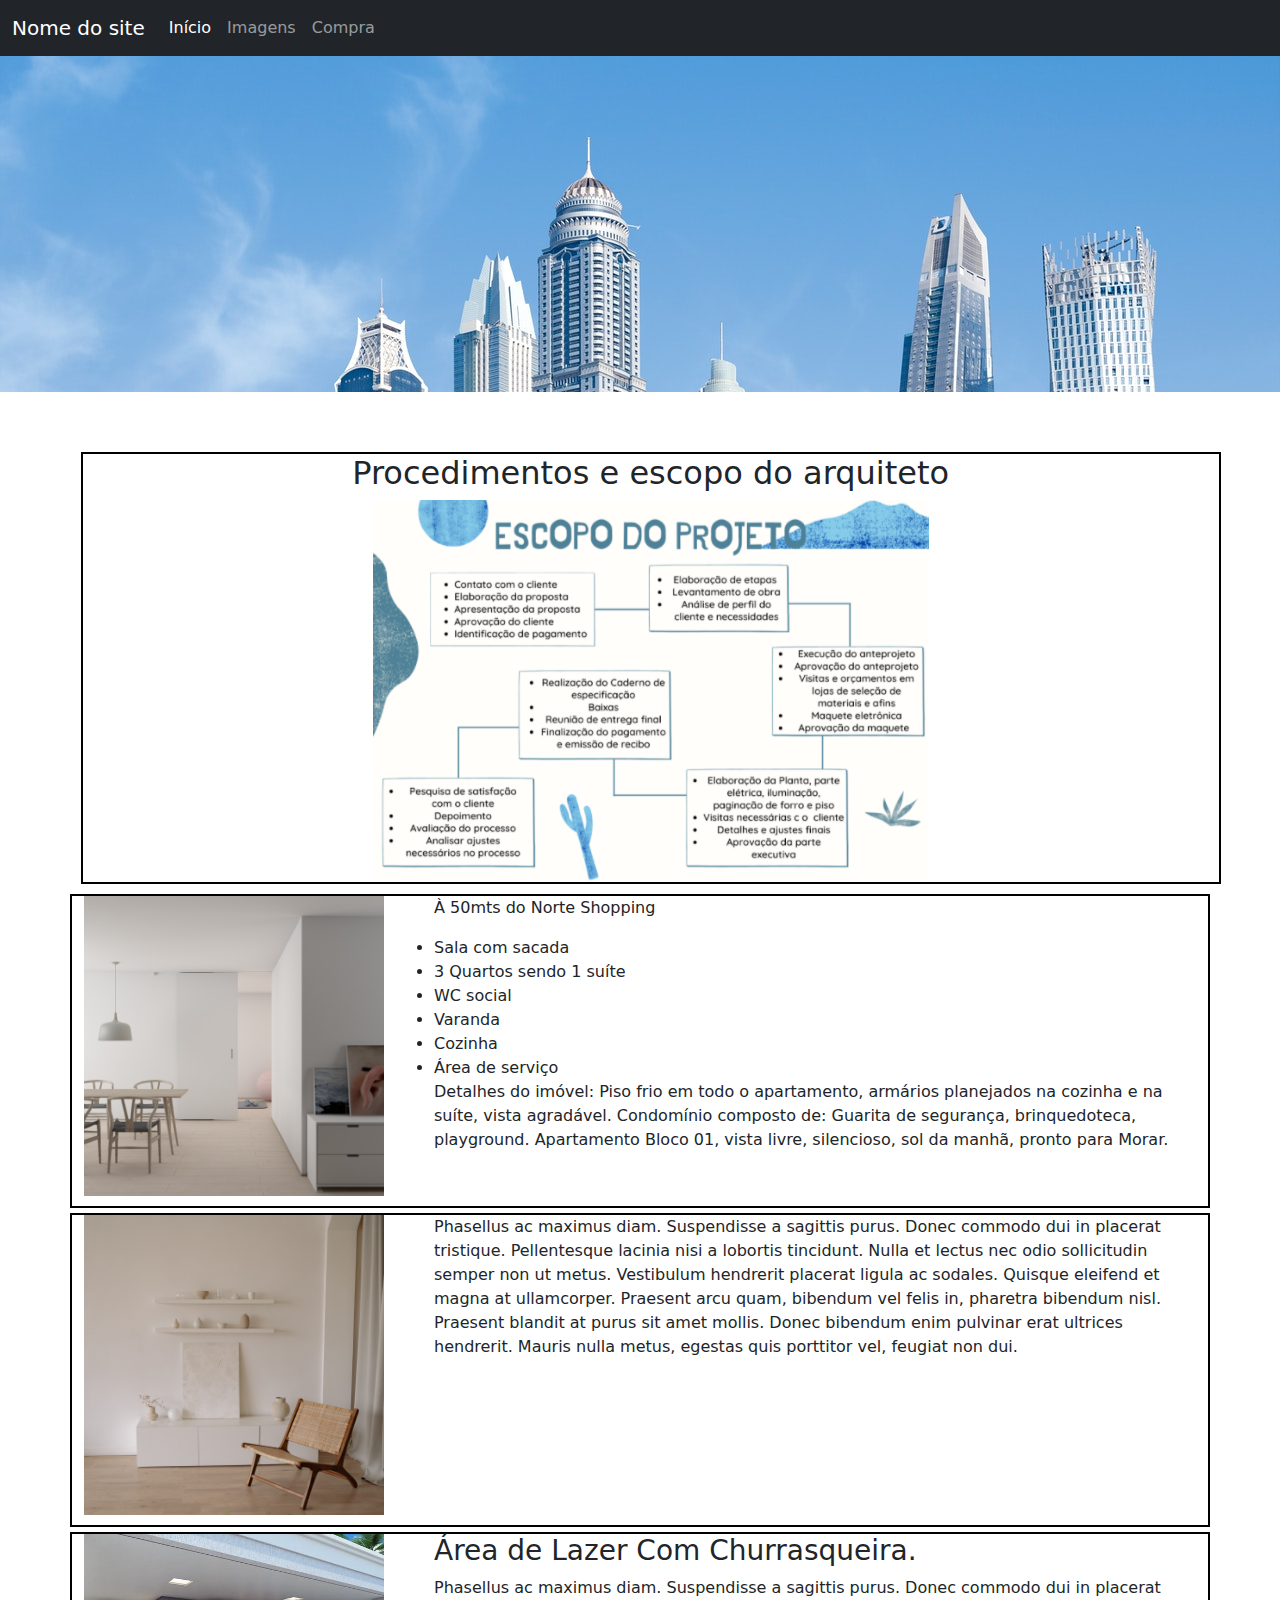
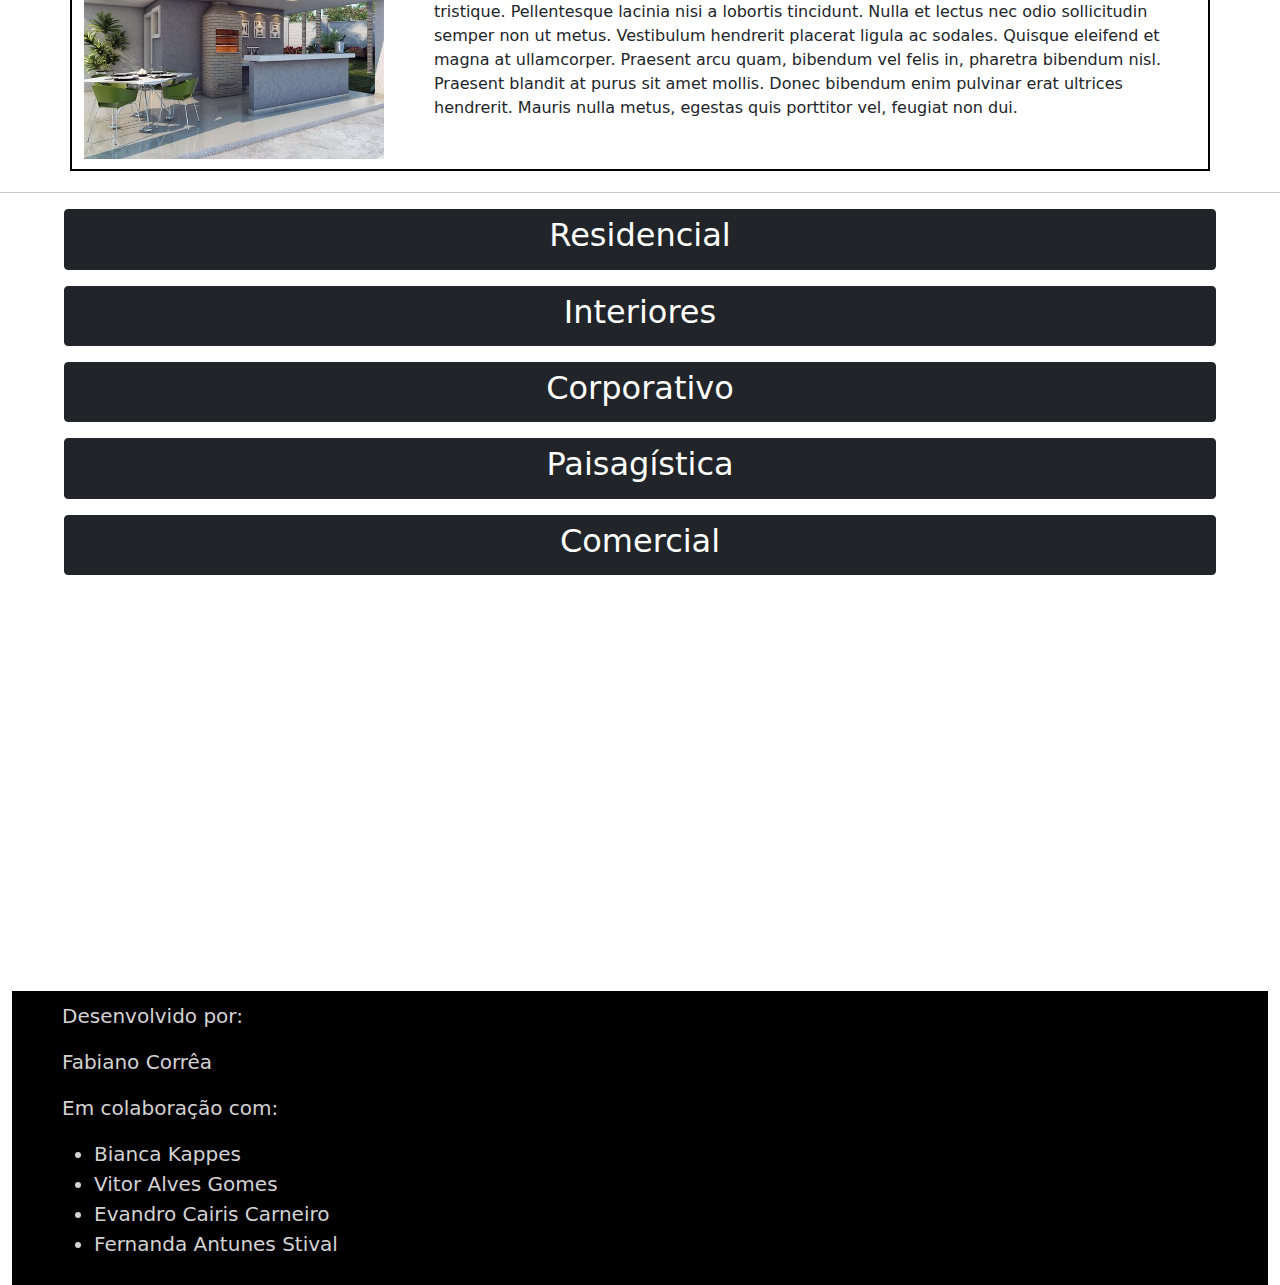
<file: index.html>
<!DOCTYPE html>
<html lang="pt-br">
<head>
  <meta charset="UTF-8">
  <meta http-equiv="X-UA-Compatible" content="IE=edge">
  <meta name="viewport" content="width=device-width, initial-scale=1.0">
  <link rel="stylesheet" href="css/main.css">
  <link rel="stylesheet" href="css/index.css">
  <link rel="stylesheet" href="bootstrap/css/bootstrap.min.css">
  <script defer src="bootstrap/js/bootstrap.min.js"></script>
  <title>Nome</title>
</head>
<body>
  <header>
    <nav class="navbar navbar-expand-lg navbar-dark bg-dark">
      <div class="container-fluid">
        <a class="navbar-brand" href="#">Nome do site</a>
        <button class="navbar-toggler" type="button" data-bs-toggle="collapse" data-bs-target="#navbarNavAltMarkup" aria-controls="navbarNavAltMarkup" aria-expanded="false" aria-label="Toggle navigation">
          <span class="navbar-toggler-icon"></span>
        </button>
        <div class="collapse navbar-collapse" id="navbarNavAltMarkup">
          <div class="navbar-nav">
            <a class="nav-link active" aria-current="page" href="index.html">Início</a>
            <a class="nav-link" href="imagens.html">Imagens</a>
            <a class="nav-link" href="compra.html">Compra</a>
          </div>
        </div>
      </div>
    </nav>
  </header>
  <div class="contaainer-fuid">
    <figure class="header text-center">
      <img src="img/pexels-aleksandar-pasaric-618079.jpg" class="img-fluid" width="100%">
      <figcaption>
        <h3>Site com proposta de planjamento de arquitetura</h3>
      </figcaption>
    </figure>
  </div>
  <main>
    <div id="explicacao" class="container">
      <h2 class="text-center">Procedimentos e escopo do arquiteto</h2>
      <img src="img/Escopo do projeto.png" width="50%">
    </div>
    <div class="container">
      <div class="row justify-content-md-center">
        <div class="col-md-auto">
          <img src="img/pexels-carlos-diaz-709767.jpg" width="300px" class="left">
          <p>À 50mts do Norte Shopping</p>
          <ul>
            <li>Sala com sacada</li>
            <li>3 Quartos sendo 1 suíte</li>
            <li>WC social</li>
            <li>Varanda</li>
            <li>Cozinha</li>
            <li>Área de serviço</li>
           Detalhes do imóvel:
           Piso frio em todo o apartamento, armários planejados na cozinha e na suíte, vista agradável.
           Condomínio composto de:
           Guarita de segurança, brinquedoteca, playground. Apartamento Bloco 01, vista livre, silencioso, sol da manhã, pronto para Morar.
          </ul>        
        </div>
        <div class="col-md-auto">
          <img src="img/pexels-yan-krukov-5793641.jpg" width="300px" class="right">
          <p>Phasellus ac maximus diam. Suspendisse a sagittis purus. Donec commodo dui in placerat tristique. Pellentesque lacinia nisi a lobortis tincidunt. Nulla et lectus nec odio sollicitudin semper non ut metus. Vestibulum hendrerit placerat ligula ac sodales. Quisque eleifend et magna at ullamcorper. Praesent arcu quam, bibendum vel felis in, pharetra bibendum nisl. Praesent blandit at purus sit amet mollis. Donec bibendum enim pulvinar erat ultrices hendrerit. Mauris nulla metus, egestas quis porttitor vel, feugiat non dui.</p>
        </div>
        <div class="col-md-auto">
          <img src="img/11b23ff02a57770c6cf9205119c12d86.jpg" width="300px">
          <h3>Área de Lazer Com Churrasqueira.</h3>
          <p>Phasellus ac maximus diam. Suspendisse a sagittis purus. Donec commodo dui in placerat tristique. Pellentesque lacinia nisi a lobortis tincidunt. Nulla et lectus nec odio sollicitudin semper non ut metus. Vestibulum hendrerit placerat ligula ac sodales. Quisque eleifend et magna at ullamcorper. Praesent arcu quam, bibendum vel felis in, pharetra bibendum nisl. Praesent blandit at purus sit amet mollis. Donec bibendum enim pulvinar erat ultrices hendrerit. Mauris nulla metus, egestas quis porttitor vel, feugiat non dui.</p>
        </div>
      </div>
    </div>
    <hr>
    <p>
      <button class="btn btn-dark" type="button" data-bs-toggle="collapse" data-bs-target="#residencial" aria-expanded="false" aria-controls="residencial">
        <h2>Residencial</h2>
      </button>
    </p>
    <div class="collapse" id="residencial">
      <div class="card card-body">
        <div class="container">
          <div class="row">
            <div class="col">
              <img src="img/01-PROJETO-ARQUITETURA-RESIDENCIAL-CURITIBA.jpg" width="300px">
            </div>
            <div class="col">
              <img src="img/1-arquiteto-projeto-residencial-frente.jpg" width="300px">
            </div>
            <div class="col">
              <img src="img/Projeto-Residencial-Arquitetura-Ribeirão-Preto4.jpg" width="300px">
            </div>
          </div>
        </div>
        <p class="info">Essa tipologia de projeto está relacionada aos parâmetros de usos e ocupação do solo em que são respeitadas as legislações e atreladas aos gostos, culturas e costumes e também necessidades do cliente para usabilidade do espaço como residência.            
        </p>
      </div>
    </div>
    <p>
      <button class="btn btn-dark" type="button" data-bs-toggle="collapse" data-bs-target="#interiores" aria-expanded="false" aria-controls="interiores">
        <h2>Interiores</h2>
      </button>
    </p>
    <div class="collapse" id="interiores">
      <div class="card card-body">
        <div class="container">
          <div class="row">
            <div class="col">
              <img src="img/arquiteto_designer_de_interiores_qual_profissional_contratar-980x520.jpg" width="300px">
            </div>
            <div class="col">
              <img src="img/projeto-arquiteta-manoela-lustosa.jpg" width="300px">
            </div>
            <div class="col">
              <img src="img/Projeto-Silas-Arquitetura-Interiores.jpg" width="300px">
            </div>
          </div>
        </div>
        <p class="info"> Projetos do campo de atuação profissional da Arquitetura e Urbanismo e que consiste na intervenção em ambientes internos ou externos de edificação, definindo a forma de uso do espaço em função de acabamentos, mobiliário e equipamentos.          
        </p>
      </div>
    </div>
    <p>
      <button class="btn btn-dark" type="button" data-bs-toggle="collapse" data-bs-target="#corporativo" aria-expanded="false" aria-controls="corporativo">
        <h2>Corporativo</h2>
      </button>
    </p>
    <div class="collapse" id="corporativo">
      <div class="card card-body">
        <div class="container">
          <div class="row">
            <div class="col">
              <img src="img/3248_studiobr_oepsea.jpg" width="300px">
            </div>
            <div class="col">
              <img src="img/Estação-Trabalho-Smart-RS-Design-área-convivência-1024x535.jpg" width="300px">
            </div>
            <div class="col">
              <img src="img/original-79eff7b200286749bc4fa9c632ba61ad.jpg" width="300px">
            </div>
          </div>
        </div>
        <p class="info">Relaciona-se diretamente ao Projeto de Arquitetura de Interiores com vinculação a usabilidade do espaço seja como espaço corporativo, industrial ou fabril e sua atuação e desenvolvimento de projeto está dentro do campo de atuação profissional da Arquitetura e Urbanismo.          
        </p>
      </div>
    </div>
    <p>
      <button class="btn btn-dark" type="button" data-bs-toggle="collapse" data-bs-target="#paisagistica" aria-expanded="false" aria-controls="paisagistica">
        <h2>Paisagística</h2>
      </button>
    </p>
    <div class="collapse" id="paisagistica">
      <div class="card card-body">
        <div class="container">
          <div class="row">
            <div class="col">
              <img src="img/area-de-lazer-pequena-com-spa-e-cantinho-zen-projeto-de-uba-arquitetura.jpg" width="300px">
            </div>
            <div class="col">
              <img src="img/11b23ff02a57770c6cf9205119c12d86.jpg" width="300px">
            </div>
            <div class="col">
              <img src="img/1.png" width="300px">
            </div>
          </div>
        </div>
        <p class="info">Desenvolvimento de paisagens, seja com elementos naturais ou artificiais. Com a criação de parques, praças e jardins das mais diversas dimensões.          
        </p>
      </div>
    </div>
    <p>
      <button class="btn btn-dark" type="button" data-bs-toggle="collapse" data-bs-target="#comercial" aria-expanded="false" aria-controls="comercial">
        <h2>Comercial</h2>
      </button>
    </p>
    <div class="collapse" id="comercial">
      <div class="card card-body">
        <div class="container">
          <div class="row">
            <div class="col">
              <img src="img/AdobeStock_305928424-1110x508.jpg" width="300px">
            </div>
            <div class="col">
              <img src="img/restaurante-mez241.jpg" width="300px">
            </div>
            <div class="col">
              <img src="img/Screenshot_12.jpg" width="300px">
            </div>
          </div>
        </div>
        <p class="info">
          Tem como característica principal a usabilidade específica do espaço, cuja idealização está vinculada a funcionalidade, a estrutura e a necessidade para o bom atendimento de uma determinada atividade, seja essa loja, consultório ou afins.
        </p>
      </div>
    </div>
    <p>
  </main>
  <div class="container-fluid fixed-botton">
    <footer id="rodape">
      <div class="devs">
        <p>Desenvolvido por:</p>
        <p>Fabiano Corrêa</p>
        <p>Em colaboração com:</p>
        <ul>
          <li>Bianca Kappes</li>
          <li>Vitor Alves Gomes</li>
          <li>Evandro Cairis Carneiro</li>
          <li>Fernanda Antunes Stival</li>
        </ul>
      </div>
    </footer>
  </div>
</body>
</html>
</file>
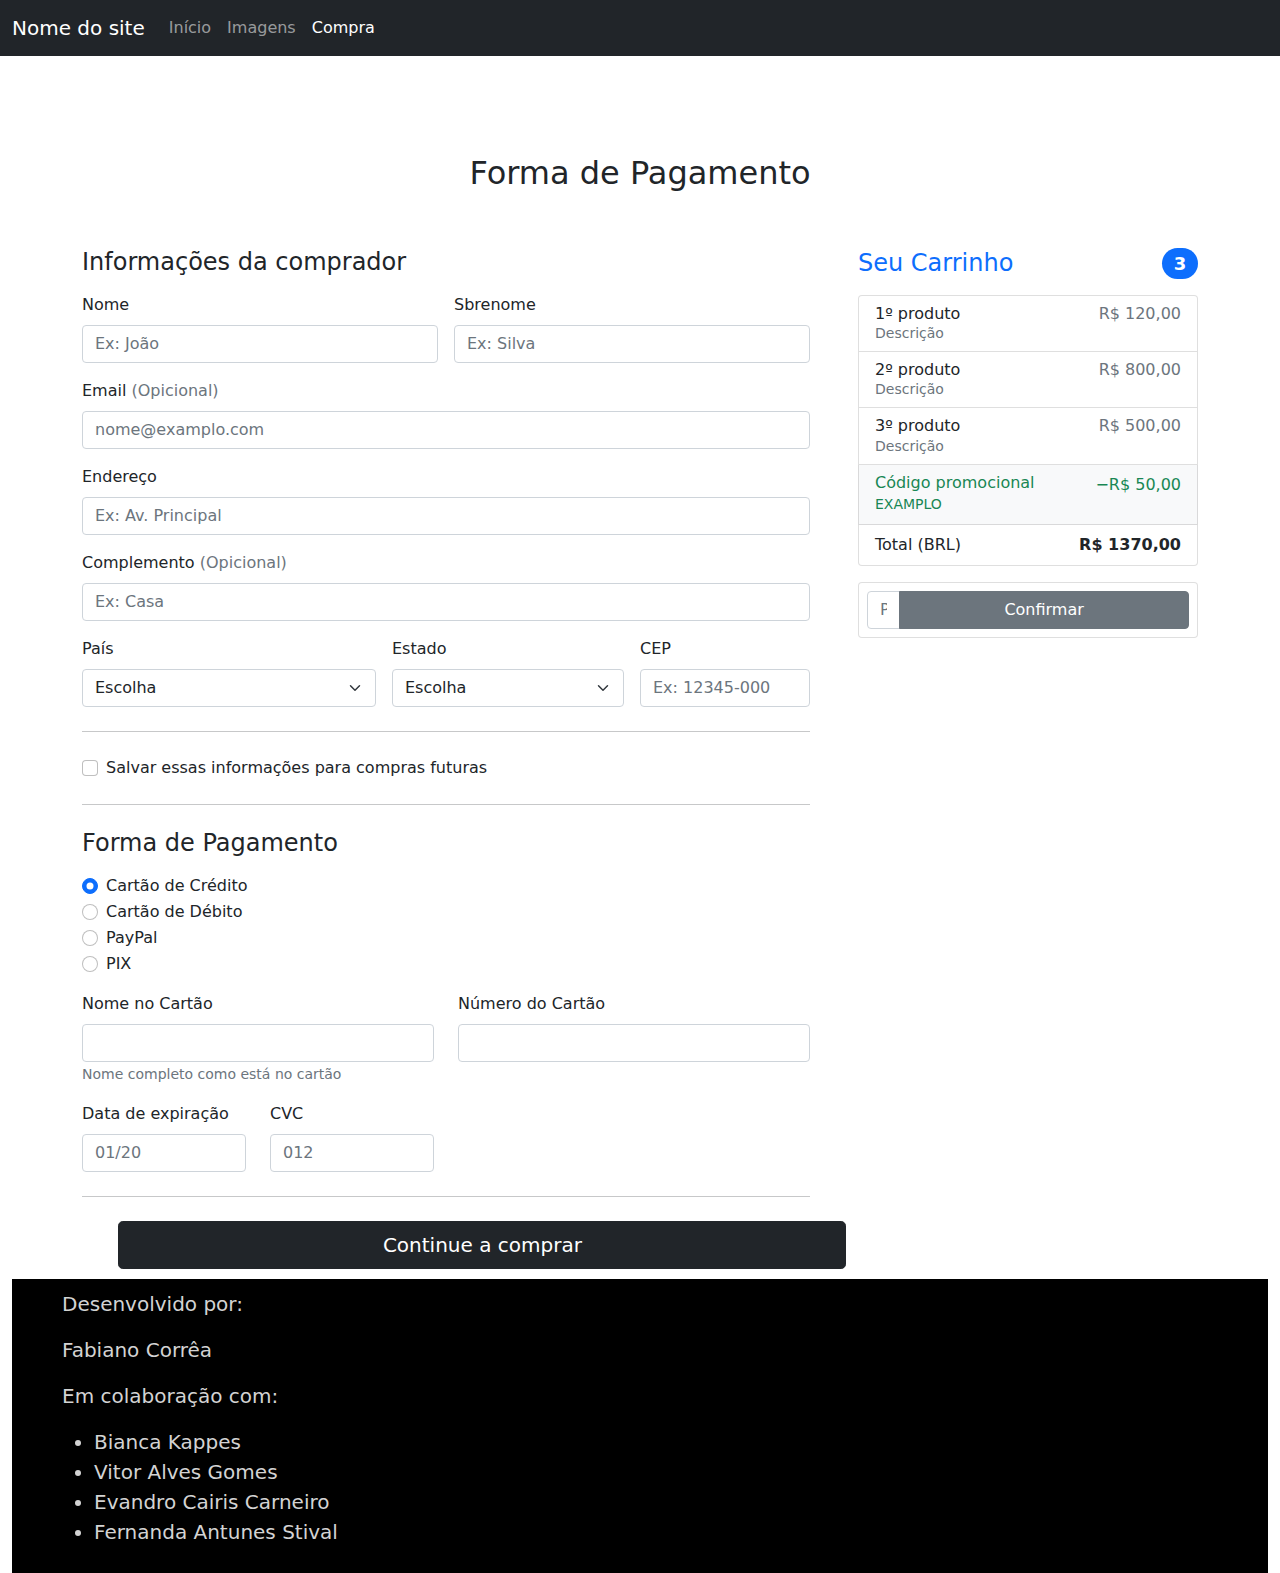
<file: compra.html>
<!DOCTYPE html>
<html lang="pt-br">
<head>
  <meta charset="UTF-8">
  <meta http-equiv="X-UA-Compatible" content="IE=edge">
  <meta name="viewport" content="width=device-width, initial-scale=1.0">
  <link rel="stylesheet" href="css/main.css">
  <link rel="stylesheet" href="bootstrap/css/bootstrap.min.css">
  <link rel="stylesheet" href="css/compra.css">
  <script defer src="bootstrap/js/bootstrap.min.js"></script>
  <title>Compra</title>
</head>
<body>
  <header>
    <nav class="navbar navbar-expand-lg navbar-dark bg-dark">
      <div class="container-fluid">
        <a class="navbar-brand" href="#">Nome do site</a>
        <button class="navbar-toggler" type="button" data-bs-toggle="collapse" data-bs-target="#navbarNavAltMarkup" aria-controls="navbarNavAltMarkup" aria-expanded="false" aria-label="Toggle navigation">
          <span class="navbar-toggler-icon"></span>
        </button>
        <div class="collapse navbar-collapse" id="navbarNavAltMarkup">
          <div class="navbar-nav">
            <a class="nav-link" aria-current="page" href="index.html">Início</a>
            <a class="nav-link" href="imagens.html">Imagens</a>
            <a class="nav-link active" href="compra.html">Compra</a>
          </div>
        </div>
      </div>
    </nav>
  </header>
  <div class="container">
    <main>
      <div class="py-5 text-center">
        <h2>Forma de Pagamento</h2>
      </div>  
      <div class="row g-5">
        <div class="col-md-5 col-lg-4 order-md-last">
          <h4 class="d-flex justify-content-between align-items-center mb-3">
            <span class="text-primary">Seu Carrinho</span>
            <span class="badge bg-primary rounded-pill">3</span>
          </h4>
          <ul class="list-group mb-3">
            <li class="list-group-item d-flex justify-content-between lh-sm">
              <div>
                <h6 class="my-0">1º produto</h6>
                <small class="text-muted">Descrição</small>
              </div>
              <span class="text-muted">R$ 120,00</span>
            </li>
            <li class="list-group-item d-flex justify-content-between lh-sm">
              <div>
                <h6 class="my-0">2º produto</h6>
                <small class="text-muted">Descrição</small>
              </div>
              <span class="text-muted">R$ 800,00</span>
            </li>
            <li class="list-group-item d-flex justify-content-between lh-sm">
              <div>
                <h6 class="my-0">3º produto</h6>
                <small class="text-muted">Descrição</small>
              </div>
              <span class="text-muted">R$ 500,00</span>
            </li>
            <li class="list-group-item d-flex justify-content-between bg-light">
              <div class="text-success">
                <h6 class="my-0">Código promocional</h6>
                <small>EXAMPLO</small>
              </div>
              <span class="text-success">−R$ 50,00</span>
            </li>
            <li class="list-group-item d-flex justify-content-between">
              <span>Total (BRL)</span>
              <strong>
                R$ 1370,00
              </strong>
            </li>
          </ul>  
          <form class="card p-2">
            <div class="input-group">
              <input type="text" class="form-control" placeholder="Promo code">
              <button type="submit" class="btn btn-secondary">Confirmar<script>
                alert("Confirmado! o total a ser pago é R$ " + total + ",00")
              </script></button>              
            </div>
          </form>
        </div>
        <div class="col-md-7 col-lg-8">
          <h4 class="mb-3">Informações da comprador</h4>
          <form class="needs-validation" novalidate>
            <div class="row g-3">
              <div class="col-sm-6">
                <label for="firstName" class="form-label">Nome</label>
                <input type="text" class="form-control" id="firstName" placeholder="Ex: João" value="" required>
                <div class="invalid-feedback">
                  Nome válido é necessário.
                </div>
              </div>
  
              <div class="col-sm-6">
                <label for="lastName" class="form-label">Sbrenome</label>
                <input type="text" class="form-control" id="lastName" placeholder="Ex: Silva" value="" required>
                <div class="invalid-feedback">
                  Sobrenome válido é necessário.
                </div>
              </div>
  
              <div class="col-12">
                <label for="email" class="form-label">Email <span class="text-muted">(Opicional)</span></label>
                <input type="email" class="form-control" id="email" placeholder="nome@examplo.com">
                <div class="invalid-feedback">
                  Coloque um Email válido.
                </div>
              </div>  
              <div class="col-12">
                <label for="address" class="form-label">Endereço</label>
                <input type="text" class="form-control" id="address" placeholder="Ex: Av. Principal" required>
                <div class="invalid-feedback">
                  Please enter your shipping address.
                </div>
              </div>
  
              <div class="col-12">
                <label for="address2" class="form-label">Complemento <span class="text-muted">(Opicional)</span></label>
                <input type="text" class="form-control" id="address2" placeholder="Ex: Casa">
              </div>  
              <div class="col-md-5">
                <label for="country" class="form-label">País</label>
                <select class="form-select" id="country" required>
                  <option value="">Escolha</option>
                  <option>Brasil</option>
                </select>
                <div class="invalid-feedback">
                  Coloque um país válido.
                </div>
              </div>  
              <div class="col-md-4">
                <label for="state" class="form-label">Estado</label>
                <select class="form-select" id="state" required>
                  <option>Escolha</option>
                  <option>Acre (AC)</option>
                  <option>Alagoas (AL)</option>
                  <option>Amapá (AP)</option>
                  <option>Amazonas (AM)</option>
                  <option>Bahia (BA)</option>
                  <option>Ceará (CE)</option>
                  <option>Distrito Federal (DF)</option>
                  <option>Espírito Santo (ES)</option>
                  <option>Goías (GO)</option>
                  <option>Maranhão (MA)</option>
                  <option>Mato Grosso (MT)</option>
                  <option>Mato Grosso do Sul (MS)</option>
                  <option>Minas Gerais (MG)</option>
                  <option>Pará (PA)</option>
                  <option>Paraíba (PB)</option>
                  <option>Paraná (PR)</option>
                  <option>Pernambuco (PE)</option>
                  <option>Piauí (PI)</option>
                  <option>Rio de Janeiro (RJ)</option>
                  <option>Rio Grande do Norte (RN)</option>
                  <option>Rio Grande do Sul (RS)</option>
                  <option>Rondônia (RO)</option>
                  <option>Roraima (RR)</option>
                  <option>Santa Catarina (SC)</option>
                  <option>São Paulo (SP)</option>
                  <option>Sergipe (SE)</option>
                  <option>Tocantins (TO)</option>
                </select>
                <div class="invalid-feedback">
                  Coloque um estado válido.
                </div>
              </div>  
              <div class="col-md-3">
                <label for="zip" class="form-label">CEP</label>
                <input type="text" class="form-control" id="zip" placeholder="Ex: 12345-000" required>
                <div class="invalid-feedback">
                  CEP necessário.
                </div>
              </div>
            </div>  
            <hr class="my-4">  
            <div class="form-check">
              <input type="checkbox" class="form-check-input" id="save-info">
              <label class="form-check-label" for="save-info">Salvar essas informações para compras futuras</label>
            </div>  
            <hr class="my-4">  
            <h4 class="mb-3">Forma de Pagamento</h4>  
            <div class="my-3">
              <div class="form-check">
                <input id="credit" name="paymentMethod" type="radio" class="form-check-input" checked required>
                <label class="form-check-label" for="credit">Cartão de Crédito</label>
              </div>
              <div class="form-check">
                <input id="debit" name="paymentMethod" type="radio" class="form-check-input" required>
                <label class="form-check-label" for="debit">Cartão de Débito</label>
              </div>
              <div class="form-check">
                <input id="paypal" name="paymentMethod" type="radio" class="form-check-input" required>
                <label class="form-check-label" for="paypal">PayPal</label>
              </div>
              <div class="form-check">
                <input id="pix" name="paymentMethod" type="radio" class="form-check-input" required>
                <label class="form-check-label" for="pix">PIX</label>
              </div>
            </div>  
            <div class="row gy-3">
              <div class="col-md-6">
                <label for="cc-name" class="form-label">Nome no Cartão</label>
                <input type="text" class="form-control" id="cc-name" placeholder="" required>
                <small class="text-muted">Nome completo como está no cartão</small>
                <div class="invalid-feedback">
                  Nome do cartão é necessário.
                </div>
              </div>  
              <div class="col-md-6">
                <label for="cc-number" class="form-label">Número do Cartão</label>
                <input type="text" class="form-control" id="cc-number" placeholder="" required>
                <div class="invalid-feedback">
                  Numero do cartão é necessário.
                </div>
              </div>  
              <div class="col-md-3">
                <label for="cc-expiration" class="form-label">Data de expiração</label>
                <input type="text" class="form-control" id="cc-expiration" placeholder="01/20" required>
                <div class="invalid-feedback">
                  Data de expiração é necessária.
                </div>
              </div>  
              <div class="col-md-3">
                <label for="cc-cvv" class="form-label">CVC</label>
                <input type="text" class="form-control" id="cc-cvv" placeholder="012" required>
                <div class="invalid-feedback">
                  Código de segurança necessário.
                </div>
              </div>
            </div>  
            <hr class="my-4">  
            <button class="w-100 btn btn-dark btn-lg" type="submit">Continue a comprar</button>
          </form>
        </div>
      </div>
    </main>  
  </div>
  <div class="container-fluid fixed-botton">
    <footer id="rodape">
      <div class="devs">
        <p>Desenvolvido por:</p>
        <p>Fabiano Corrêa</p>
        <p>Em colaboração com:</p>
        <ul>
          <li>Bianca Kappes</li>
          <li>Vitor Alves Gomes</li>
          <li>Evandro Cairis Carneiro</li>
          <li>Fernanda Antunes Stival</li>
        </ul>
      </div>
    </footer>
  </div>
</body>
</html>
</file>
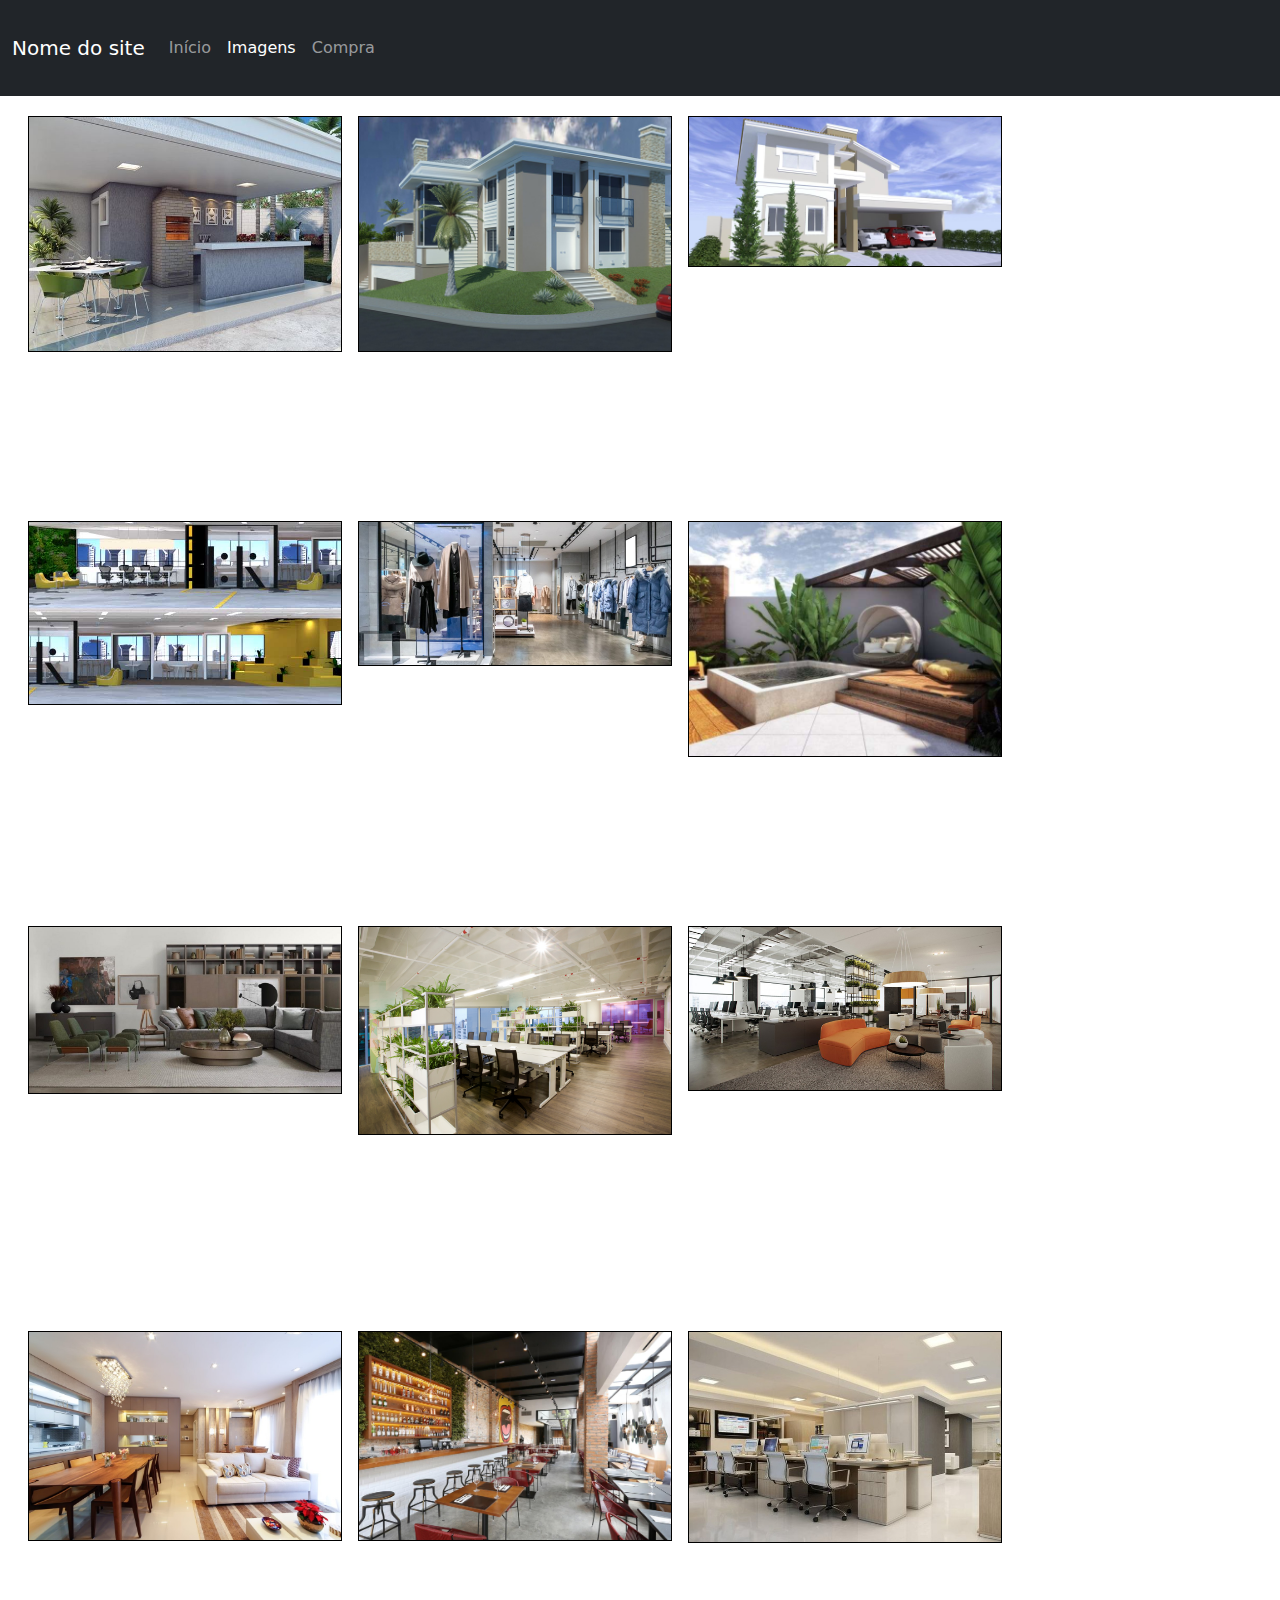
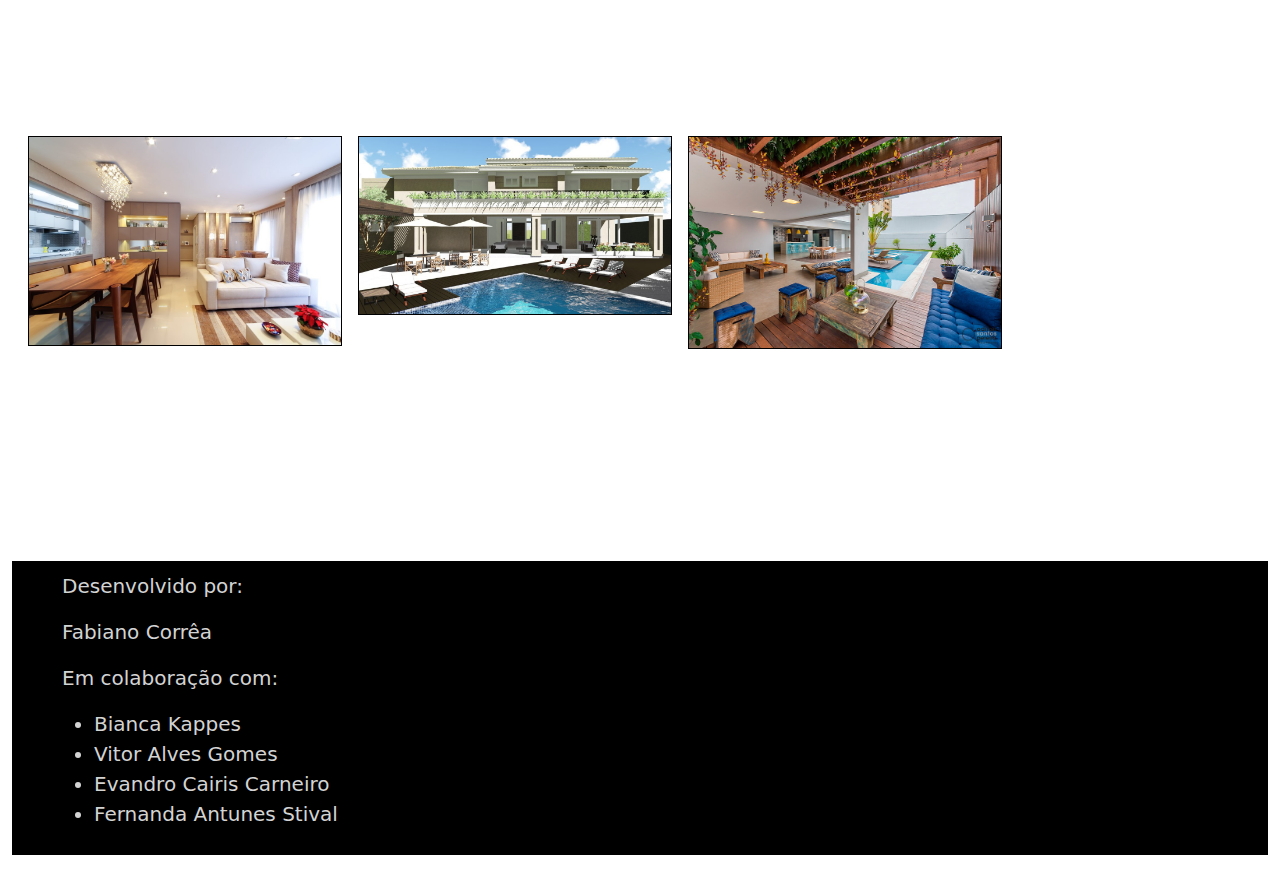
<file: imagens.html>
<!DOCTYPE html>
<html lang="en">
<head>
  <meta charset="UTF-8">
  <meta http-equiv="X-UA-Compatible" content="IE=edge">
  <meta name="viewport" content="width=device-width, initial-scale=1.0">
  <link rel="stylesheet" href="css/main.css">
  <link rel="stylesheet" href="css/imagens.css">
  <link rel="stylesheet" href="bootstrap/css/bootstrap.min.css">
  <script defer src="bootstrap/js/bootstrap.min.js"></script>
  <title>Imagens</title>
</head>
<body>
  <header>
    <nav class="navbar navbar-expand-lg navbar-dark bg-dark">
      <div class="container-fluid">
        <a class="navbar-brand" href="#">Nome do site</a>
        <button class="navbar-toggler" type="button" data-bs-toggle="collapse" data-bs-target="#navbarNavAltMarkup" aria-controls="navbarNavAltMarkup" aria-expanded="false" aria-label="Toggle navigation">
          <span class="navbar-toggler-icon"></span>
        </button>
        <div class="collapse navbar-collapse" id="navbarNavAltMarkup">
          <div class="navbar-nav">
            <a class="nav-link" aria-current="page" href="index.html">Início</a>
            <a class="nav-link active" href="imagens.html">Imagens</a>
            <a class="nav-link" href="compra.html">Compra</a>
          </div>
        </div>
      </div>
    </nav>
  </header>
  <div class="container-fluid">
    <div class="caixa">
      <img class="float-md-start mb-3 ms-md-3" src="img/11b23ff02a57770c6cf9205119c12d86.jpg">
      <img class="float-md-start mb-3 ms-md-3" src="img/01-PROJETO-ARQUITETURA-RESIDENCIAL-CURITIBA.jpg">
      <img class="float-md-start mb-3 ms-md-3" src="img/1-arquiteto-projeto-residencial-frente.jpg">      
    </div>
    <div class="caixa">
      <img class="float-md-start mb-3 ms-md-3" src="img/3248_studiobr_oepsea.jpg">
      <img class="float-md-start mb-3 ms-md-3" src="img/AdobeStock_305928424-1110x508.jpg">
      <img class="float-md-start mb-3 ms-md-3" src="img/area-de-lazer-pequena-com-spa-e-cantinho-zen-projeto-de-uba-arquitetura.jpg">      
    </div>
    <div class="caixa">
      <img class="float-md-start mb-3 ms-md-3" src="img/arquiteto_designer_de_interiores_qual_profissional_contratar-980x520.jpg">
      <img class="float-md-start mb-3 ms-md-3" src="img/original-79eff7b200286749bc4fa9c632ba61ad.jpg">
      <img class="float-md-start mb-3 ms-md-3" src="img/Estação-Trabalho-Smart-RS-Design-área-convivência-1024x535.jpg">
    </div>
    <div class="caixa">
      <img class="float-md-start mb-3 ms-md-3" src="img/projeto-arquiteta-manoela-lustosa.jpg">
      <img class="float-md-start mb-3 ms-md-3" src="img/restaurante-mez241.jpg">
      <img class="float-md-start mb-3 ms-md-3" src="img/Screenshot_12.jpg">
    </div>
    <div class="caixa">
      <img class="float-md-start mb-3 ms-md-3" src="img/projeto-arquiteta-manoela-lustosa.jpg">
      <img class="float-md-start mb-3 ms-md-3" src="img/Projeto-Residencial-Arquitetura-Ribeirão-Preto4.jpg">
      <img class="float-md-start mb-3 ms-md-3" src="img/Projeto-Silas-Arquitetura-Interiores.jpg">
    </div>    
  </div>
  <div class="container-fluid fixed-botton">
    <footer id="rodape">
      <div class="devs">
        <p>Desenvolvido por:</p>
        <p>Fabiano Corrêa</p>
        <p>Em colaboração com:</p>
        <ul>
          <li>Bianca Kappes</li>
          <li>Vitor Alves Gomes</li>
          <li>Evandro Cairis Carneiro</li>
          <li>Fernanda Antunes Stival</li>
        </ul>
      </div>
    </footer>
  </div>
</body>
</html>
</file>
<file: css/main.css>
* {
  margin: 0;
  padding: 0;
  box-sizing: border-box;
}

body {
  background: lightgray;
  margin-bottom: 100px;
}

figure.header figcaption {
  opacity: 0;
  position: absolute;
  top: 55px;
  background-color: rgba(0, 0, 0, .4);
  color: #ffffff;
  width: 100%;
  height: 100%;
  padding: 10px;
  box-sizing: border-box;
  transition: 1s;
}

figure.header h3 {
  position: absolute;
  top: 20%
}

figure.header:hover figcaption {
  opacity: 1;
}

main {
  background: white;
  padding-top: 50px;
  position: relative;
  top: -400px;
}

#explicacao {
  margin: 10px 0 10px 6.3%;
  border: 2px solid black;
}

#explicacao img {
  margin-left: 25%;
}

.col-md-auto {
  border: 2px solid black;
  margin: 5px 0;
}

.col-md-auto img {
  float: left;
  margin: 0 50px 10px 0;
  position: relative;
  top: 0;
  left: initial;
}

.btn {
  width: 90%;
  margin-left: 5%;
}

.info {
  font-size: 20px;
  width: 90%;
  margin-left: 5%;
}
.col img {
  width: 100%;
}
#rodape {
  position: relative;
  background: black;
  margin: 10px 0 0 0;
  padding: 10px 50px;
  width: 100%;
}

.devs {
  color: lightgray;
  font-size: 20px;
}
</file>
<file: css/index.css>
@media (min-width: 1440px) {
  #explicacao {
    margin: 10px 0 10px 60px;
    width: 100%;
  }
  figure.header h3 {
    top: 35%
  }
}

@media (max-width: 1024px) {
  #explicacao {
    margin: 10px 0 10px 32px;
    width: 1024px;
  }
  .col-md-auto {
    width: 1024px;
  }
  #explicacao img {
    width: 100%;
    margin: 0;
  }
  main {
    width: 1024px;
    position: absolute;
    top: 200px;
  }
  figure.header h3 {
    top: 18%
  }
  figure.header figcaption {
    position: relative;
    top: -576px;
    height: 200px;
  }
  figure.header h3 {
    top: 10%;
  }
}
@media (max-width: 768px) {
  #explicacao {
    margin: 10px 0 10px 24px;
    width: 768px;
  }
  .col-md-auto {
    width: 768px;
  }
  main {
    width: 768px;
  }
  figure.header figcaption {
    top: -432px;
  }
  figure.header h3 {
    top: 28%;
  }
  #rodape {
    display: none;
  }
}

@media (max-width: 425px) {
  #explicacao {
    margin: 10px 0;
    width: 425px;
  }
  .col-md-auto {
    width: 425px;
  }
  .col-md-auto img {
    width: 100%;
    margin: 0;
  }
  main {
    width: 100%;
  }
  figure.header figcaption {
    display: none;
  }
}

@media (max-width: 375px) {
  #explicacao {
    width: 375px;
  }
  .col-md-auto {
    width: 375px;
  }
}

@media (max-width: 320px) {
  #explicacao {
    width: 320px;
  }
  .col-md-auto {
    width: 320px;
  }
}
</file>
<file: css/compra.css>
main {
  position: relative;
  top: 0px;
}
</file>
<file: css/imagens.css>
.container-fluid {
  margin: 20px 0;
}

.container-fluid img {
  border: 1px solid black;
  margin: 0 0 5px 0;
  width: 25%;
  transition: 0.2s;
}

.caixa {
  height: 405px;
}

.container-fluid img:hover {
  width: 40%;
  left: 0;
  transition: 0.3s;
}

@media (max-width: 768px) {
  .caixa {
    height: fit-content;
  }
}
</file>
